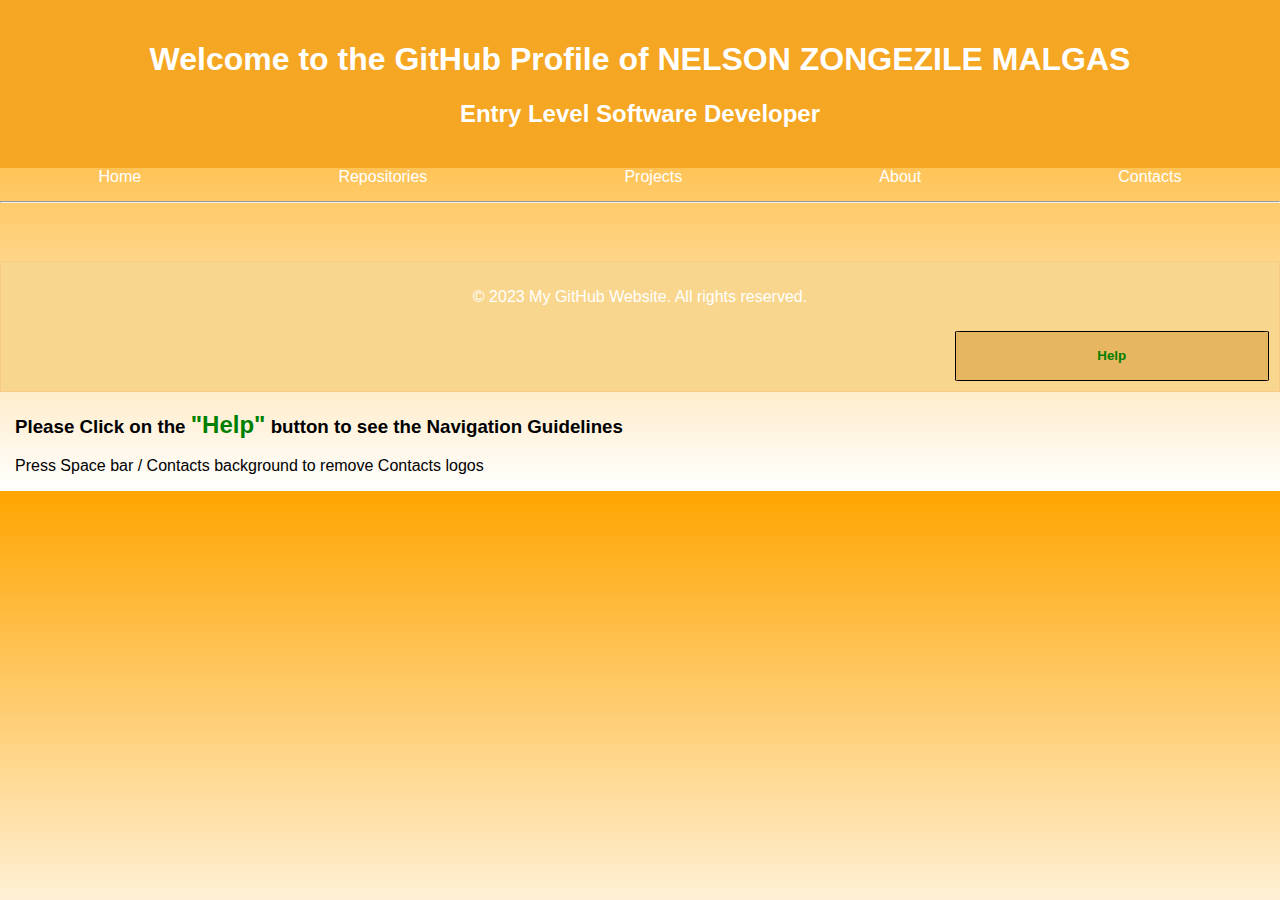
<file: Index.html>
<!DOCTYPE html>
<html lang="en">
<head>
  <meta charset="UTF-8">
  <meta name="viewport" content="width=device-width">
  <title>My GitHub Website</title>
  <link rel="stylesheet" type="text/css" href="./style.css">
  <link rel="stylesheet" href="https://cdnjs.cloudflare.com/ajax/libs/font-awesome/5.15.3/css/all.min.css">
  <script src="./script.js" defer></script>
</head>
<body>
  <header>
    <h1 class ="welcome-message">Welcome to the GitHub Profile of NELSON ZONGEZILE MALGAS</h1>
    <h2 class ="welcome-message">Entry Level Software Developer</h2>
  </header>

  <nav class="nav-bar">
    <div><a href="Index.html">Home</a></div>
    <div><a href="https://github.com/NelsonMALGAS?tab=repositories">Repositories</a></div>
    <div class ='prj'><a href="#">Projects</a></div>
    <div class ="abt"><a href="#">About</a></div>
    <div class="cntcs"><a href="#">Contacts</a></div>
  </nav>
  <hr>

  <main>
    
    <section class="blank">
      <div class="image">
        <img src="./img/WhatsApp Image small.png" alt="Nelson's Pic">
      </div>
      <h2>About Me</h2>
      <p>
        🚀Welcome to my GitHub profile! My name is Nelson Zongezile Malgas, and I'm currently a software engineering student at <a href="https://www.google.com/search?gs_ssp=eJwFwTEOQEAQBdBoJQo30KjNJrNiHcEl5O_8oRKEAqf3Xll1axcCv_vUWSjF2MoTaBaZhqii6kyjPD3E86KJiEBGnmrb6dcB8wYG-vb-GkkW4w&q=codespace+academy&rlz=1C1GCEB_enZA1027ZA1027&oq=&aqs=chrome.0.46i39i175i199i362j35i39i362l7.3026208j0j7&sourceid=chrome&ie=UTF-8" target="_blank">CodeSpace Academy</a>.
    
        🥰My passion for coding and software development has led me to pursue this exciting career path, and I'm thrilled to be learning and growing every day. So far, I've gained experience in
        <a href="https://developer.mozilla.org/en-US/docs/Web/CSS" target="_blank">CSS</a>,
        <a href="https://developer.mozilla.org/en-US/docs/Web/HTML" target="_blank">HTML</a>, and
        <a href="https://developer.mozilla.org/en-US/docs/Web/JavaScript" target="_blank">JavaScript</a>,
        and I'm eager to delve into new technologies like GraphQL, Node.js, Nuxt.js, Git, and Netlify. I believe that keeping up with the latest tools and trends in software development is essential for staying competitive and producing high-quality work. <br><br>
    
        📖As you browse my GitHub repositories, you'll see that I'm constantly working on new projects and refining my skills. I'm always looking for opportunities to collaborate with others and learn from their expertise, so please feel free to reach out if you'd like to work together on something. <br><br>
    
        📺When I'm not coding, you can find me exploring the great outdoors, playing video games, or reading up on the latest developments in technology and software engineering. I'm excited about the future of this field and the many possibilities it holds, and I can't wait to see where my career takes me. <br><br>
    
        💙Thank you for taking the time to learn more about me, and I look forward to connecting with you on GitHub! <br>
        <button class="blank-btn">Close</button>
      </p>
    </section>

    

    <section class="projects-display">
      <h2>My Projects</h2>
      <ul id="projects-list2">
        <li id="projects-list"><a href="./NELZON872_BCL2302_Owen_NelsonZongezileMalgas_IWA19-master/index.html">Book Connect Project</a></li>
        <li id="projects-list"><a href="./IWA17-master/Index.html">Digital Calendar Project</a></li>
        <li id="projects-list" ><a href="./NELZON872__BCL2302_Group_Owen_NelsonZongezileMalgas_ITW9-main/index.html">Resume Project</a></li>
      </ul>
      <button class="project">Close</button>
    </section>
    
  </main>

  <footer class="footer">
    
    <p>&copy; 2023 My GitHub Website. All rights reserved.</p>
    <p class="text"></p>
    <button class="help-btn"><b>Help</b></button>
         
    <div class="icons">
      <p><a href="https://twitter.com/MalgasZakes1?t=LINT0NfCtgGXUkkGEVQV_g&s=09 "><img src="./img/twitter (1).png" alt="twitter.png" width="100px" height="100px"></a></p>
      <!-- <p><a href="https://www.facebook.com/nelson.zakes.7"><img src="./img/facebook.png" alt=""></a></p> -->
      <p><a href="https://github.com/NelsonMALGAS"><img src="./img/github.png" alt="GITHUB" width="100px" height="100px"></a></p>
      <p><a href="https://www.linkedin.com/in/zongezile-nelson-malgas-58b194b2/"><img src="./img/linkedin (2).png" alt="" width="100px" height="100px"></a></p>
      <a href="mailto:zmalgas69@gmail.com" class="email-link">
        <i class="fas fa-envelope"></i>
      </a>
      
    </div>
  </footer>

  <!-- Standard Guide -->
  <div class="instructions">
    <h3>Please Click on the <strong class="hlp-btn">"Help"</strong> button to see the Navigation Guidelines</h3>
    <p>Press Space bar / Contacts background to remove Contacts logos</p>
  </div>
  <div class="guide">
    <h3>Website Navigation Guide:</h3>
    <ul>
      <li>
        <strong>Home:</strong> Click on the "Home" link in the navigation bar to go to the homepage.
      </li>
      <li><strong>Repositories:</strong> Click on the "Repositories" link in the navigation bar to view my GitHub repositories.</li>
      <li>
        <strong>Projects:</strong> Click on the "Projects" link in the navigation bar to view some of my projects.
      </li>
      <li>
        <strong>About:</strong> Click on the "About" link in the navigation bar to learn more about me.
      </li>
      <li>
        <strong>Contact:</strong> Click on the "Contact" link in the navigation bar to get in touch with me via my social media platforms.
      </li>

    </ul>
    <p>Feel free to explore the website and use the navigation to find the information you need.</p>
    <button class="help-btn-close">Close</button>
  </div>
</file>
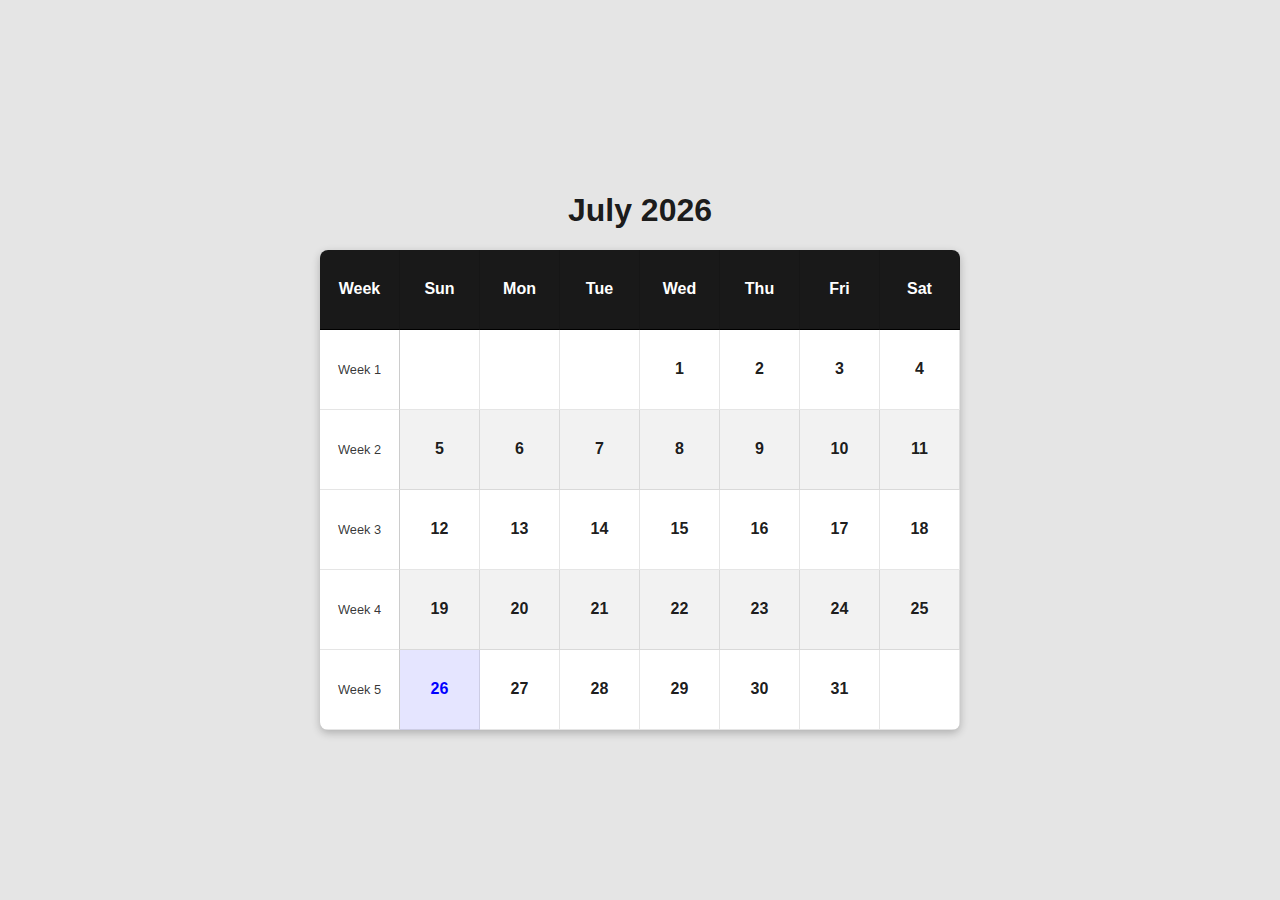
<file: IWA17-master/Index.html>
<!-- index.html -->

<!DOCTYPE html>
<html lang="en">
    <head>
        <meta charset="UTF-8">
        <meta http-equiv="X-UA-Compatible" content="IE=edge">
        <meta name="viewport" content="width=device-width, initial-scale=1.0">
        <title>Calendar</title>
        <link rel="stylesheet" href="./Challenge1/CSS/style.css">
        <script src="./Challenge1/JS/script.js" defer type="module"></script>
    </head>

    <body>
        <h1 data-title>Loading...</h1>

        <table class="table">
            <thead>
                <tr>
                    <th class="table__cell table__cell_heading">Week</th>
                    <th class="table__cell table__cell_heading">Sun</th>
                    <th class="table__cell table__cell_heading">Mon</th>
                    <th class="table__cell table__cell_heading">Tue</th>
                    <th class="table__cell table__cell_heading">Wed</th>
                    <th class="table__cell table__cell_heading">Thu</th>
                    <th class="table__cell table__cell_heading">Fri</th>
                    <th class="table__cell table__cell_heading">Sat</th>
                </tr>
            </thead>

            <tbody data-content></tbody>
        </table>
    </body>
</html>
</file>
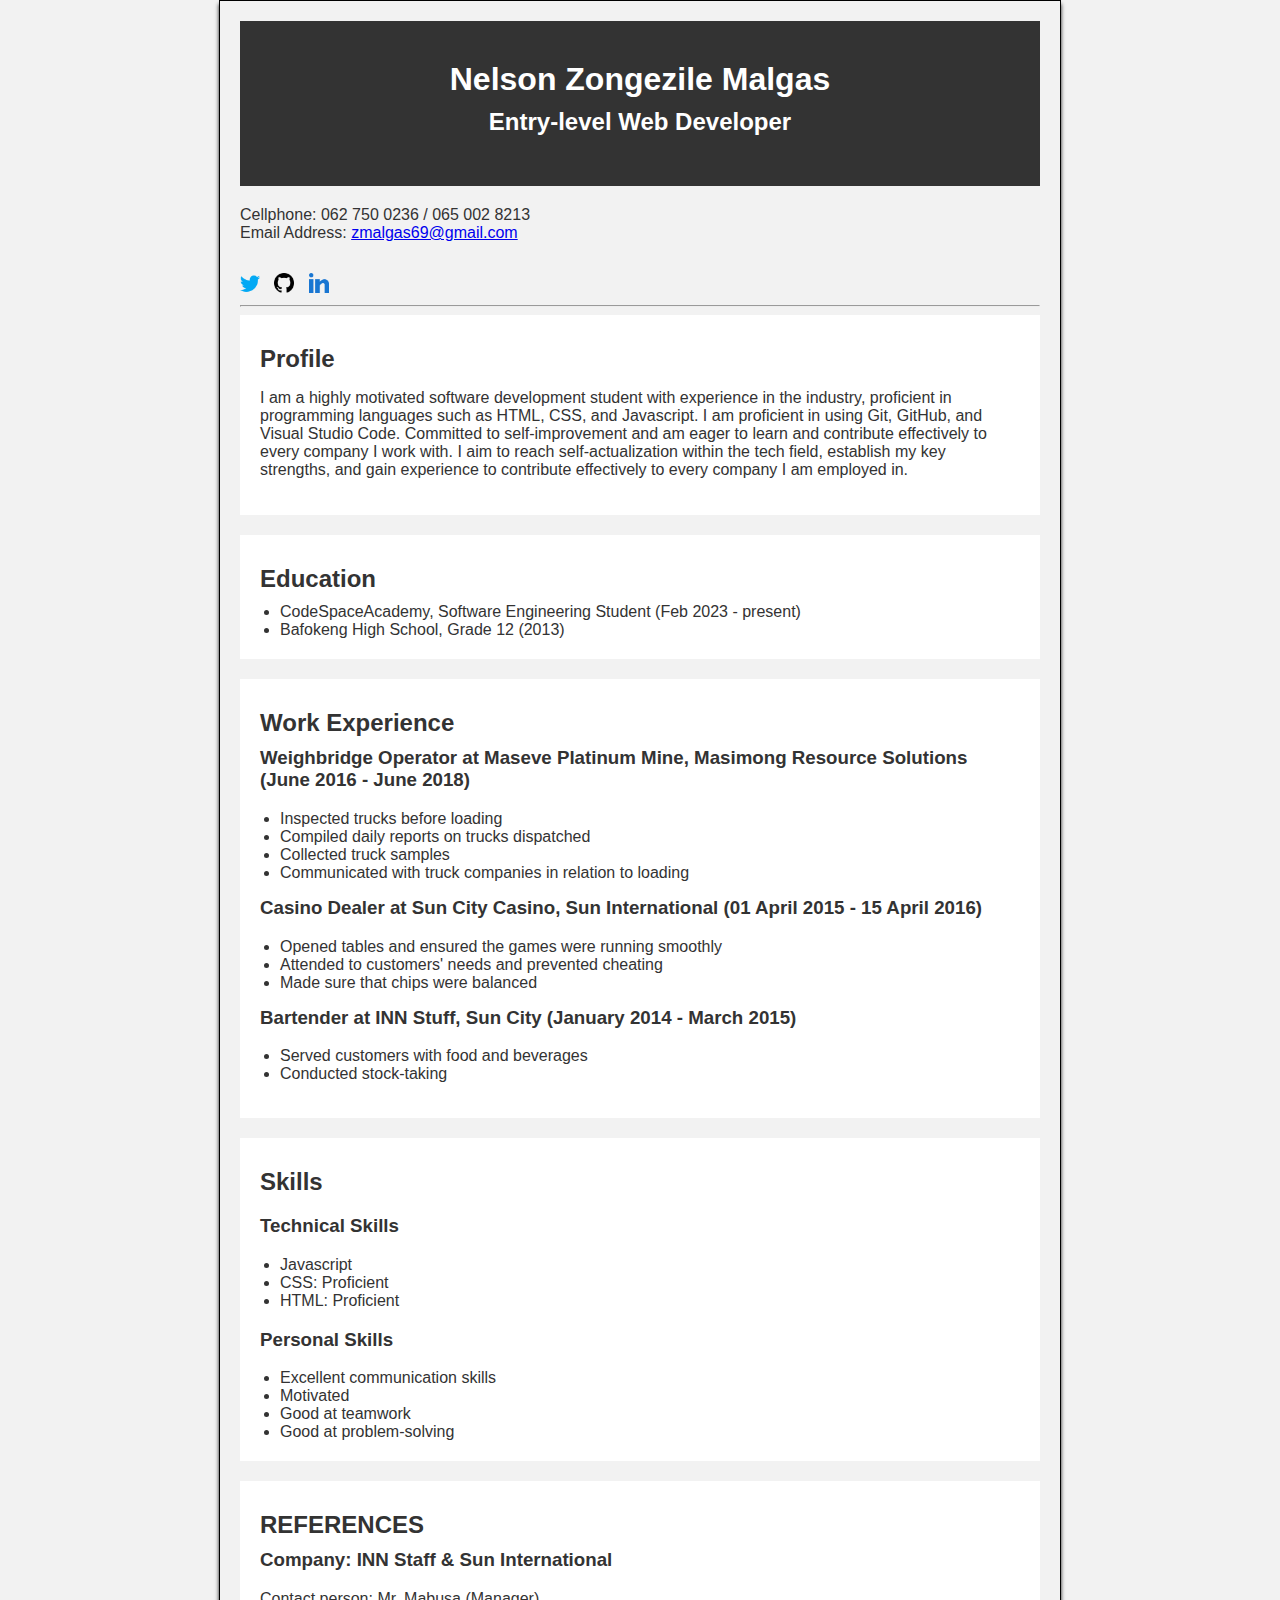
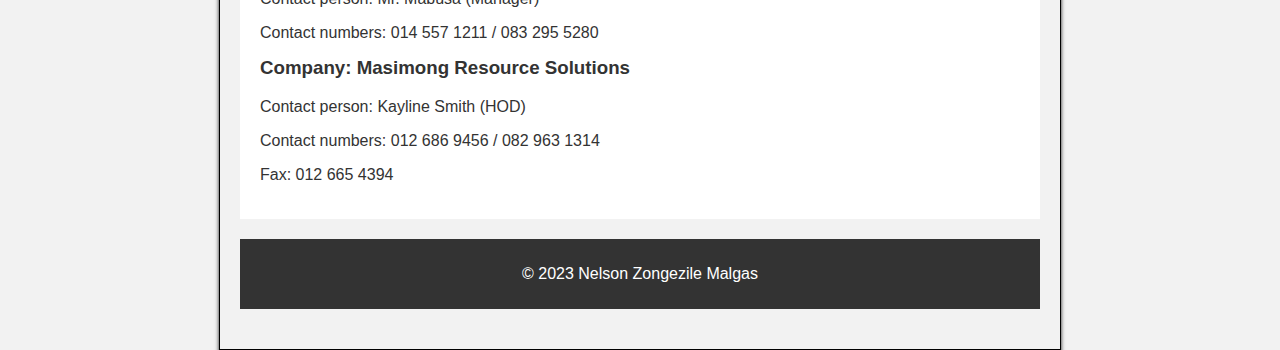
<file: NELZON872__BCL2302_Group_Owen_NelsonZongezileMalgas_ITW9-main/index.html>
<!DOCTYPE html>
<html lang="en">

<head>
  <meta charset="UTF-8">
  <meta name="viewport" content="width=device-width, initial-scale=1.0">
  <title>Nelson's Resume</title>
  <link rel="stylesheet" href="./CSS/style.css">
</head>

<body>
  <div class="container">
    <header class="header">
      <h1>Nelson Zongezile Malgas</h1>
      <h2>Entry-level Web Developer</h2>
    </header>

    <div class="contact-details">
      
      <div>
        <ul class="social-icons">
          <li>
            <div>
              Cellphone: 062 750 0236 / 065 002 8213<br>
              Email Address: <a href="mailto:zmalgas69@gmail.com">zmalgas69@gmail.com</a>
            </div>
          </li>
           <h4></h4>
           <li><a href="https://twitter.com/MalgasZakes1?t=LINT0NfCtgGXUkkGEVQV_g&s=09"><img src="./Icons/twitter (1).png" alt="" style="width: 20px; height: 20px;"></a></li>
           <li><a href="https://github.com/NelsonMALGAS"><img src="./Icons/github.png" alt="" style="width: 20px; height: 20px;"></a></li>
           <li><a href="https://www.linkedin.com/in/zongezile-nelson-malgas-58b194b2/"><img src="./Icons/linkedin (2).png" alt="" style="width: 20px; height: 20px;"></a></li>
        </ul><hr>
      </div>
      

    <div class="profile">
      <h2>Profile</h2>
      <p>
        I am a highly motivated software development student with experience in the industry, proficient in programming languages such as HTML, CSS, and Javascript. I am proficient in using Git, GitHub, and Visual Studio Code. Committed to self-improvement and am eager to learn and contribute effectively to every company I work with. I aim to reach self-actualization within the tech field, establish my key strengths, and gain experience to contribute effectively to every company I am employed in.
      </p>
    </div>

    <div class="education">
      <h2>Education</h2>
      <ul>
        <li>CodeSpaceAcademy, Software Engineering Student (Feb 2023 - present)</li>
        <li>Bafokeng High School, Grade 12 (2013)</li>
      </ul>
    </div>

    <div class="work-experience">
      <h2>Work Experience</h2>
      <div class="job">
        <h3>Weighbridge Operator at Maseve Platinum Mine, Masimong Resource Solutions (June 2016 - June 2018)</h3>
        <ul>
          <li>Inspected trucks before loading</li>
          <li>Compiled daily reports on trucks dispatched</li>
          <li>Collected truck samples</li>
          <li>Communicated with truck companies in relation to loading</li>
        </ul>
      </div>
      <div class="job">
        <h3>Casino Dealer at Sun City Casino, Sun International (01 April 2015 - 15 April 2016)</h3>
        <ul>
          <li>Opened tables and ensured the games were running smoothly</li>
          <li>Attended to customers' needs and prevented cheating</li>
          <li>Made sure that chips were balanced</li>
        </ul>
      </div>
      <div class="job">
        <h3>Bartender at INN Stuff, Sun City (January 2014 - March 2015)</h3>
        <ul>
          <li>Served customers with food and beverages</li>
          <li>Conducted stock-taking</li>
        </ul>
      </div>
    </div>

    <div class="skills">
      <h2>Skills</h2>
      <h3>Technical Skills</h3>
      <ul>

        <li>Javascript</li>
        <li>CSS: Proficient</li>
        <li>HTML: Proficient</li>
      </ul>
      <h3>Personal Skills</h3>
      <ul>
        <li>Excellent communication skills</li>
        <li>Motivated</li>
        <li>Good at teamwork</li>
        <li>Good at problem-solving</li>
      </ul>
    </div>

    <div class="references">
      <h2>REFERENCES</h2>
      <div class="reference">
        <h3>Company: INN Staff & Sun International</h3>
        <p>Contact person: Mr. Mabusa (Manager)</p>
        <p>Contact numbers: 014 557 1211 / 083 295 5280</p>
      </div>
      <div class="reference">
        <h3>Company: Masimong Resource Solutions</h3>
        <p>Contact person: Kayline Smith (HOD)</p>
        <p>Contact numbers: 012 686 9456 / 082 963 1314</p>
        <p>Fax: 012 665 4394</p>
      </div>
    </div>

    <footer>
      <p>&copy; 2023 Nelson Zongezile Malgas</p>
    </footer>
  </div>
</body>

</html>
</file>
<file: style.css>
:root {
  --color-blue: 0, 150, 255;
  --color-force-dark: 10, 10, 20;
  --color-force-light: 255, 255, 255;
  --color-dark: 10, 10, 20;
  --color-light: 255, 255, 255;
}

@media (prefers-color-scheme: dark) {
  :root {
    --color-dark:  255, 255, 255; 
    --color-light: 10, 10, 20;
  }
}

body {
  font-family: Arial, sans-serif;
  margin: 0;
  padding: 0;
  background-image: linear-gradient(to bottom, #FFA500, #FFFFFF);
  overflow-x: hidden;
}

header {
  background-color: #F5A623;
  color: #fff;
  padding: 20px;
}

nav ul {
  list-style-type: none;
  padding: 0;
  margin: 0;
  background-color: #F8CA87;
  border-bottom: 1px solid #F6B456;
}

.nav-bar {
  display: flex;
  flex-direction: row;
  justify-content: space-around;
  margin-right: 15px;
  width: 100%;
  height: 25px;
  
}


.blank {
  display: none;
  position: relative;
  top: 10px;
  margin-right: 100px;
  margin-left: 100px;
  margin-right: 100px;
  padding: 10px;
  background-color: #F9D68D;
  border: 1px solid #F8CA87;
  border-radius: 5px;
  max-width: 100%;
  max-height: 700px;
  animation: expandOverlay 0.9s ease-in-out;
}

@keyframes expandOverlay {
  from {
    transform: scale(0);
  }
  to {
    transform: scale(1);
  }
}

nav a {
  text-decoration: none;
  color: white;
  padding: 10px;
}

.nav-bar div:hover {
  text-decoration: underline;
  color: #F6B456;
  padding: 10px;
  transform: scale(1.2);
  font-size: 18px;
  font-weight: bold;
  transform: scale(1.2);
  border: 1px solid #F6B456;
}


#projects-list:hover{
  text-decoration: underline;
  color: #F6B456;
  padding: 10px;
  transform: scale(1.2);
  font-size: 18px;
  font-weight: bold;
  margin-left: 100px;
}

main {
  padding: 20px;
}

section {
  margin-bottom: 20px;
}

footer {
  background-color: #F5A623;
  color: #fff;
  padding: 10px;
  text-align: center;
}

.welcome-message {
  text-align: center;
}

button {
  width: 50%;
  height: 50px;
  margin-left: 25%;
  background-color: #F8CA87;
  color: #fff;
  border: 1px solid black;
  cursor: pointer;
}
.blank-btn{
  width: 25%;
  height: 50px;
  margin-left: 35%;
  margin-top: 3%;
  background-color: #F8CA87;
  color: #fff;
  border: 1px solid black;
  cursor: pointer;
}

button:hover {
  background-color: #F6B456;
}

.help-btn {
  width: 25%;
  height: 50px;
  margin-left: 75%;
  background-color: #c0750554;
  color: green;
  border: 1px solid black;
  border-radius: 2%;
  cursor: pointer;
}

.help-btn :hover{
  background-color: #F6B456;
  color: lime;
}

.header-button{
  position: static;
  width: 75px; 
  margin-left: 30px;
  border: none;
  align-self: center;
  
}

.projects-display {
  display: none;
}

.theme{
  display: none;
  align-self: flex-end;
  color: black;
  box-sizing: border-box;
  box-shadow: #fff;
}

.guide {
  display: none;
  position: fixed;
  top: 150px;
  right: 10px;
  padding: 10px;
  background-color: #F9D68D;
  border: 1px solid #F8CA87;
  border-radius: 5px;
  max-width: 300px;
  animation: expandOverlay 0.5s ease-in-out;
}

@keyframes expandOverlay {
  from {
    transform: scale(0);
  }
  to {
    transform: scale(1);
  }
}

.footer{
  position: relative;
  background-color: #F9D68D;
  border: 1px solid #F8CA87;
  margin-bottom: 10px;
  margin-top: 10px;
}


.icons{
  display: none;
  flex-direction: row;
  justify-content: space-around;
  align-items: center;
  margin-left: 40%;
  margin-top: -60px;
  max-width: 300px;
  height: 50px;
  box-shadow: 2px 2px 2px 2px;
  animation: expandOverlay 0.5s ease-in-out;
}


@keyframes expandOverlay {
  from {
    transform: scale(0);
  }
  to {
    transform: scale(1);
  }
}

.icons:hover{
  background-color: #c7721d;
  transform: scale(1.2);
}

img{
  width: 25px;
  height: 25px;
}

.image img{
    width: 200px;
    height: 200px;
    border: 1px solid black;
    border-radius: 100%;
}

img:hover{
  width: 35px;
  height: 35px;
}
.hlp-btn{
  color: green;
  font-size: x-large;
}

.guide h3 {
  margin-top: 0;
}

.guide ul {
  padding-left: 20px;
}

.text{
  color: rgb(90, 81, 81);
  margin-top: 25px;
}

.instructions{
  margin-left: 15px;
}

@media (max-width : 396px){
  header {
    background-size: cover;
    color: #fff;
    padding: 20px;
    font-size: small;
  }
  .nav-bar {
    display: grid;
    justify-content: space-around;
    margin-right: 15px;
    width: 100%;
    height: 25px;
    
  }
  .image img{
    width: 120px;
    height: 120px;
    border: 1px solid black;
    border-radius: 100%;
}
}

@media (max-width: 396px) {
  header {
    background-size: cover;
    color: #fff;
    padding: 20px;
    font-size: small;
  }
  .nav-bar {
    display: grid;
    justify-content: space-around;
    margin-right: 15px;
    width: 100%;
    height: 25px;
  }
  .image img {
    width: 120px;
    height: 120px;
    border: 1px solid black;
    border-radius: 100%;
  }
}

@media (max-width: 768px) {
  .image img {
    width: 150px;
    height: 150px;
    border: 1px solid black;
    border-radius: 100%;
  }
}

@media (max-width: 992px) {
  .image img {
    width: 180px;
    height: 180px;
    border: 1px solid black;
    border-radius: 100%;
  }
}

@media (min-width: 993px) {
  .icons {
    display: none;
    flex-direction: row;
    justify-content: space-around;
    align-items: center;
    margin-left: 70%;
    margin-top: -120px;
    max-width: 300px;
    height: 50px;
    box-shadow: 2px 2px 2px 2px;
    animation: expandOverlay 0.5s ease-in-out;
  }
}
</file>
<file: IWA17-master/Challenge1/CSS/style.css>
/* styles.css */

* {
    box-sizing: border-box;
  }
  
  body {
    margin: 0;
    display: flex;
    align-items: center;
    justify-content: center;
    min-height: 100vh;
    flex-direction: column;
    font-family: sans-serif;
    background: rgba(0, 0, 0, 0.1);
    color: rgba(0, 0, 0, 0.9);
  }
  
  .table {
    box-shadow: rgba(0, 0, 0, 0.24) 0px 3px 8px;
    white-space: nowrap;
    border-spacing: 0;
    border-radius: 8px;
    overflow: hidden;
    background: rgba(255, 255, 255, 1);
  }
  
  .table__cell {
    width: 5rem;
    height: 5rem;
    align-items: center;
    justify-content: center;
    border-collapse: collapse;
    border-right: 1px solid rgb(0, 0, 0, 0.1);
    border-bottom: 1px solid rgb(0, 0, 0, 0.1);
    text-align: center;
    font-weight: bold;
  }
  
  .table__cell_heading {
    border-bottom: 1px solid rgb(0, 0, 0, 1);
    background: rgba(0, 0, 0, 0.9);
    color: white;
  }
  
  .table__cell_today {
    color: blue;
    background: rgba(0, 0, 255, 0.1);
  }
  
  .table__cell_sidebar {
    color: rgba(0, 0, 0, 0.8);
    border-right: 1px solid rgb(0, 0, 0, 0.2);
    font-weight: normal;
    font-size: 0.8rem;
  }
  
  .table__cell_weekend {
    font-weight: normal;
    color: rgba(0, 0, 0, 0.6);
  }
  
  .table__cell_alternate {
    background: rgba(0, 0, 0, 0.05);
  }
</file>
<file: NELZON872__BCL2302_Group_Owen_NelsonZongezileMalgas_ITW9-main/CSS/style.css>
body {
  font-family: Arial, sans-serif;
  background-color: #f2f2f2;
  color: #333;
  margin: 0;
  padding: 0;
}

.container {
  max-width: 800px;
  margin: 0 auto;
  padding: 20px;
  border: 1px solid black;
  box-shadow: 0 4px 4px rgba(0, 0, 0, 0.9);

}

.header {
  text-align: center;
  background-color: #333;
  color: #fff;
  padding: 40px;
  margin-bottom: 20px;
}

h1 {
  font-size: 32px;
  margin: 0;
}

h2 {
  font-size: 24px;
  margin: 10px 0;
}

.contact-details {
  margin-bottom: 20px;
}

.social-icons {
  list-style-type: none;
  padding: 0;
}

.social-icons li {
  display: inline-block;
  margin-right: 10px;
}

.social-icons li:first-child div {
  margin-bottom: 10px;
}


.profile,
.education,
.work-experience,
.skills,
.references {
  background-color: #fff;
  padding: 20px;
  margin-bottom: 20px;
}

.job {
  margin-bottom: 15px;
}

.job h3 {
  margin-top: 0;
}

ul {
  margin: 0;
  padding-left: 20px;
}

.reference {
  margin-bottom: 15px;
}

.reference h3 {
  margin-top: 0;
}

.reference p {
  margin-bottom: 5px;
}

footer {
  text-align: center;
  background-color: #333;
  color: #fff;
  padding: 10px;
  margin-top: 20px;
}

img{
  width: 100px;
  height: 100px;
}

/* Responsive Styles */

@media screen and (max-width: 768px) {
  /* Adjust styles for smaller screens */
  .navbar ul {
    flex-direction: column;
  }

  .navbar li {
    margin-bottom: 10px;
  }

  .section {
    padding: 10px;
  }

  h1 {
    font-size: 2rem;
  }

  h2 {
    font-size: 1.5rem;
  }

  h3 {
    font-size: 1.2rem;
  }
}

@media screen and (max-width: 480px) {
  /* Further adjust styles for mobile screens */
  .navbar {
    padding: 5px;
  }

  .navbar li {
    margin-right: 5px;
  }

  .section {
    padding: 5px;
  }

  h1 {
    font-size: 1.8rem;
  }

  h2 {
    font-size: 1.3rem;
  }

  h3 {
    font-size: 1rem;
  }
}
</file>
